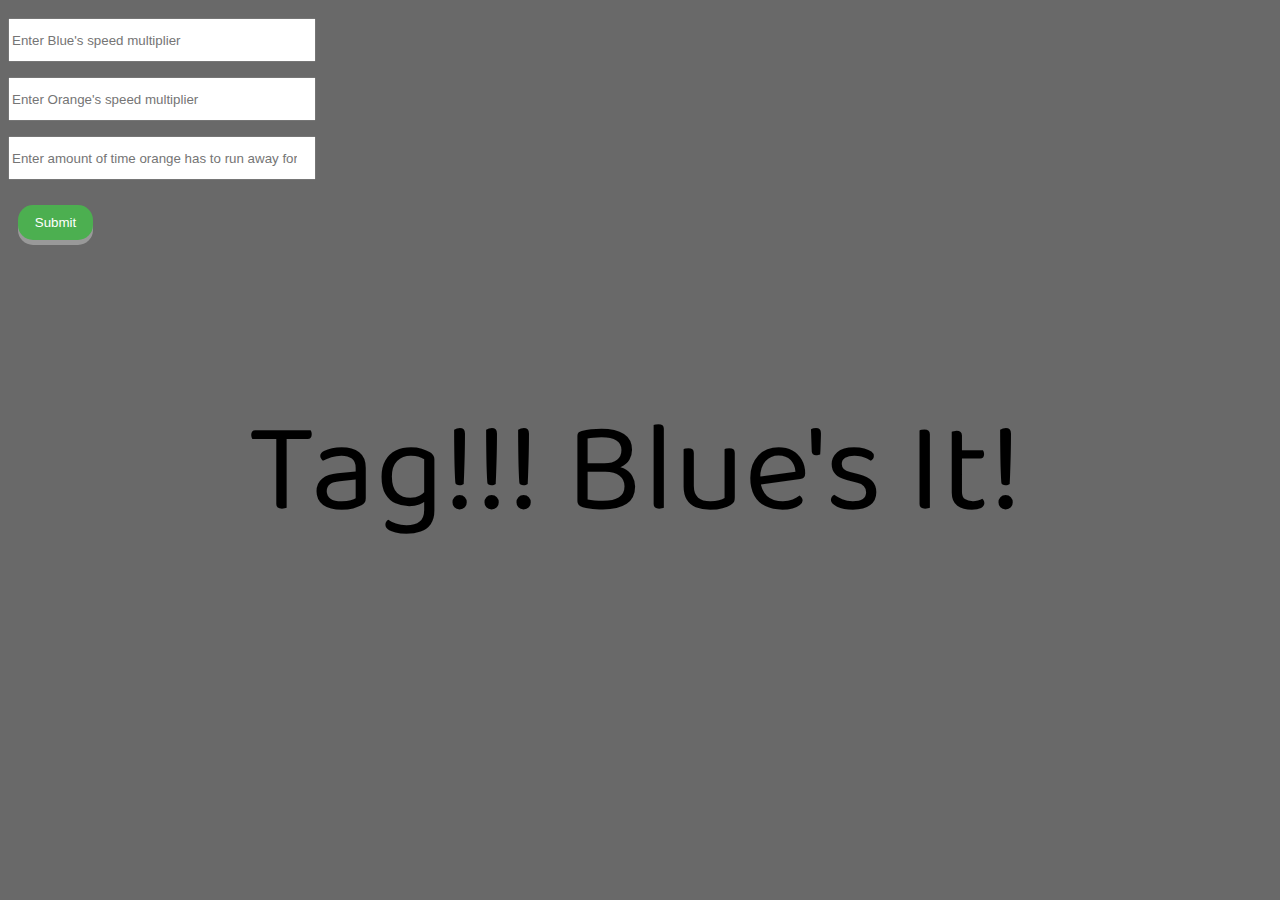
<file: index.html>
<!DOCTYPE html>
<html lang="en">

<head>
    <style>
        body {
            scroll-behavior: smooth;
        }

        ::-webkit-scrollbar {
            display: none;
        }

        input {
            width: 300px;
            height: 20px;
            padding-top: 10px;
            padding-bottom: 10px;
            margin-top: 10px;
            margin-bottom: 5px;
        }

        button {
            width: 75px;
            margin-top: 20px;
            margin-left: 10px;
            padding: 10px;
            display: inline-block;
            cursor: pointer;
            color: #fff;
            background-color: #4caf50;
            border: none;
            border-radius: 15px;
            box-shadow: 0 5px #999;
            transition-duration: 0.4s;
        }

        button:hover {
            background-color: #f44336;
        }

        button:active {
            background-color: #3e8141;
            box-shadow: 0 2px #666;
            transform: translateY(4px);
        }

        #happyfathersday {
            font-size: 8rem;
            margin-left: 19%;
            font-family: 'Baloo Da 2', serif;
        }

        h1 {
            font-family: 'Baloo Da 2', serif;
        }
    </style>
    <link
        href="https://fonts.googleapis.com/css2?family=Baloo+Da+2:wght@400;500;600;700;800&family=Josefin+Slab:ital,wght@0,400;0,600;1,300;1,400;1,600&family=Mulish:ital,wght@0,300;0,400;0,500;1,300;1,400;1,500&display=swap"
        rel="stylesheet">

    <meta charset="UTF-8">
    <meta name="viewport" content="width=device-width, initial-scale=1.0">
    <title>Tag!</title>
</head>

<body id="body" style="background-color: #696969;">

    <input type="number" placeholder="Enter Blue's speed multiplier              ">
    <br>
    <input type="number" placeholder="Enter Orange's speed multiplier            ">
    <br>
    <input type="number" placeholder="Enter amount of time orange has to run away for">
    <br>
    <button id="submit" onclick="init()">Submit</button>

    <p id="happyfathersday">Tag!!! Blue's It!</p>


    <canvas id="canvas" width="2000px" height="945px"
        style="background-image: url(bckground.png); display: none;"></canvas>

    <h1 style="display: none;"></h1>

    <script src="https://ajax.googleapis.com/ajax/libs/jquery/3.7.1/jquery.min.js"></script>
    <script>

        var timeLeft = 60;
        var youspeed = 5;
        var mespeed = 5;

        function init() {
            var inputs = document.getElementsByTagName("input")
            timeLeft = parseInt(inputs[2].value);
            youspeed = youspeed * parseFloat(inputs[0].value);
            mespeed = mespeed * parseFloat(inputs[1].value);
            for (let i = 0; i < 3; i++) {
                inputs[i].style.display = 'none';
                document.getElementsByTagName('br')[i].style.display = 'none';
            }
            document.getElementById('submit').style.display = 'none';
            document.getElementById('canvas').style.display = 'block';
            document.getElementById('happyfathersday').style.display = 'none';
            runGame();
        }

        function runGame() {
            var canvas = document.getElementById('canvas');

            canvas.style.width = document.documentElement.clientWidth - 8 + 'px';
            canvas.style.height = document.documentElement.clientHeight - 10 + 'px';

            var ctx = canvas.getContext("2d");
            var youx = 200;
            var youy = 200;
            var mex = screen.width - 100;
            var mey = window.innerHeight - 100;

            ctx.fillStyle = "blue";
            ctx.beginPath();
            // for the arc function, the coordinates (x, y) are for the center of the circle
            ctx.arc(youx, youy, 40, 90, Math.PI * 2, true);
            ctx.fill();


            ctx.fillStyle = "orange";
            ctx.beginPath();
            ctx.arc(mex, mey, 40, 90, Math.PI * 2, true);
            ctx.fill();

            setInterval(() => {
                ctx.strokeStyle = "Turquoise";
                ctx.lineWidth = 3;
                ctx.beginPath();
                ctx.moveTo(screen.width, window.innerHeight);
                ctx.lineTo(screen.width, 0);
                ctx.moveTo(screen.width, window.innerHeight);
                ctx.lineTo(0, window.innerHeight);
                ctx.stroke();
            }, 100);



            let gameOver = setInterval(() => {
                if (mex < youx + 80 && mex > youx - 80 && mey < youy + 80 && mey > youy - 80) {
                    alert("Game Over")
                    alert("The winner is ...")
                    alert("Blueeeee!!!!")
                    console.log("Blue Wins!!!")
                    clearInterval(gameOver)
                    clearInterval(timer)
                    document.getElementsByTagName('h1')[0].style.display = 'block';
                    document.getElementsByTagName('h1')[0].innerText = 'Blue Wins';
                    document.getElementsByTagName('h1')[0].style.color = 'blue';
                }
            }, 1);

            let timer = setInterval(() => {
                if (timeLeft == 1) {
                    alert("Time's Up")
                    alert("Game Over")
                    alert("The winner is ...")
                    alert("Orangeeeee!!!!")
                    console.log("Orange Wins!!!")
                    clearInterval(gameOver)
                    clearInterval(timer)
                    document.getElementsByTagName('h1')[0].style.display = 'block';
                    document.getElementsByTagName('h1')[0].innerText = 'Orange Wins';
                    document.getElementsByTagName('h1')[0].style.color = 'Orange';
                } else {
                    timeLeft -= 1
                }
            }, 1000);

            // button --> keycode
            // left --> 37
            // right --> 39
            // up --> 38
            // down --> 40
            // clearReact(x,y,w,h)
            // arc(x, y, r, start angle, # of radians, (counter)clockwise), true => clockwise, flase => counterclockwise

            const keysDown = {};
            let loopintervalBlue;
            let loopintervalOrange;
            let interval = 10;
            let bluekeys = ['ArrowUp', 'ArrowLeft', 'ArrowRight', 'ArrowDown'];
            let orangekeys = ['w', 'a', 's', 'd'];


            function areNonePressed(keys) {
                return keys.every(key => !keysDown[key]);
                // key is the object in the list that is checked in keysDown. We're just trying to see if the item exists in keysDown
            }

            $("body").on('keyup', function (e) {
                delete keysDown[e.key];


                if (areNonePressed(orangekeys) && loopintervalOrange) {
                    clearInterval(loopintervalOrange);
                    loopintervalOrange = null;
                }
            });

            $("body").on('keyup', function (e) {
                delete keysDown[e.key];

                // Stop loop if no keys are being held
                if (areNonePressed(bluekeys) && loopintervalBlue) {
                    clearInterval(loopintervalBlue);
                    loopintervalBlue = null;
                }

            });

            $("body").on('keydown', function (button) {
                keysDown[button.key] = true;

                if (!loopintervalOrange) {
                    loopintervalOrange = setInterval(() => {

                        ctx.clearRect(mex - 40, mey - 40, 80, 80);

                        // left
                        if (keysDown['a'] && mex > 40) {
                            mex -= mespeed;
                        }
                        // up
                        if (keysDown['w'] && mey > 40) {
                            mey -= mespeed;
                        }
                        // right
                        if (keysDown['d'] && mex < screen.width - 40) {
                            mex += mespeed;
                        }
                        // down
                        if (keysDown['s'] && mey < window.innerHeight - 40) {
                            mey += mespeed;
                        }

                        ctx.fillStyle = "orange"
                        ctx.beginPath();
                        ctx.arc(mex, mey, 40, 90, Math.PI * 2, true);
                        ctx.fill();

                    }, interval);
                }

            });

            // BLUE
            $("body").on('keydown', function (button) {
                keysDown[button.key] = true;

                if (!loopintervalBlue) {
                    loopintervalBlue = setInterval(() => {

                        ctx.clearRect(youx - 40, youy - 40, 80, 80);

                        // left
                        if (keysDown['ArrowLeft'] && youx > 40) {
                            youx -= youspeed;
                        }
                        // up
                        if (keysDown['ArrowUp'] && youy > 40) {
                            youy -= youspeed;
                        }
                        // right
                        if (keysDown['ArrowRight'] && youx < screen.width - 40) {
                            youx += youspeed;
                        }
                        // down
                        if (keysDown['ArrowDown'] && youy < window.innerHeight - 40) {
                            youy += youspeed;
                        }

                        ctx.fillStyle = "blue";
                        ctx.beginPath();
                        ctx.arc(youx, youy, 40, 90, Math.PI * 2, true);
                        ctx.fill();


                    }, interval);
                }
            });
        }



    </script>
</body>

</html>
</file>
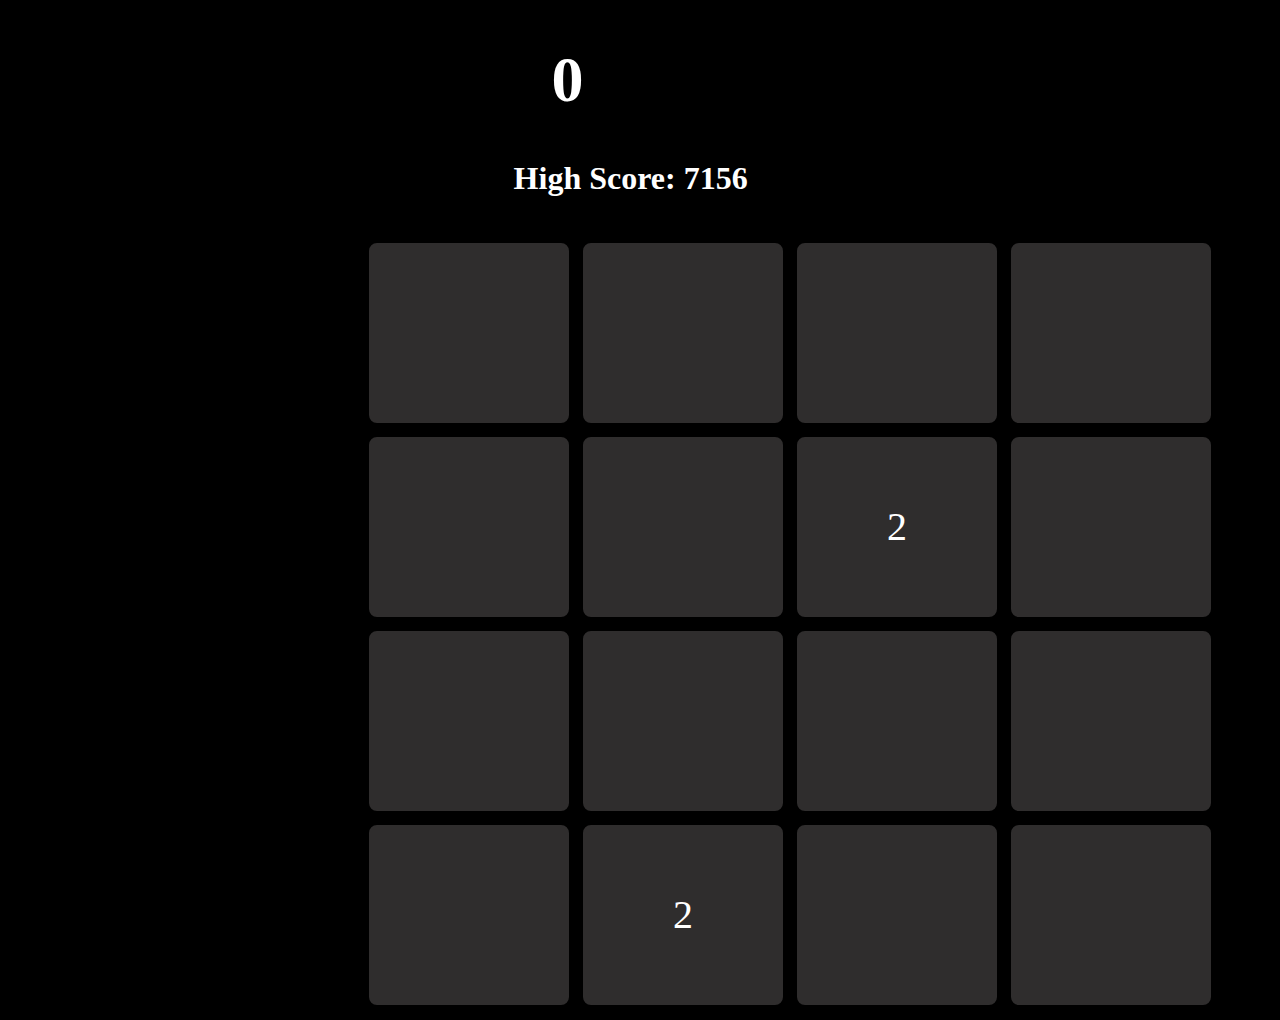
<file: Games/2048/index.html>
<!DOCTYPE html>
<html lang="en">

<head>
    <style>
        body{
            background-color: black;
        }

        h1 {
            margin-left: 43%;
            font-size: 400%;
            color: white;
        }

        h2{
            margin-left: 40%;
            font-size: 200%;
            color: white;
        }

        #grid-container {
            margin-left: 28%;
            margin-top: 1%;
            display: inline-grid;
            grid-template-columns: auto auto auto auto;
            grid-template-rows: auto auto auto auto;
            background-color: rgb(0, 0, 0);
            justify-items: center;
            align-items: center;
        }

        .grid-item {
            border: 7px solid black;
            color: white;
            background-color: rgb(47, 45, 45);
            border-radius: 15px;
            font-size: 40px;
            width: 200px;
            height: 180px;
            text-align: center;
            line-height: 450%;
        }

    </style>
    <meta charset="UTF-8">
    <meta name="viewport" content="width=device-width, initial-scale=1.0">
    <title>2048</title>
</head>

<body onkeydown="upDownLeftRight(event)">
    <h1 id="score">2048</h1>
    <h2>High Score: 7156</h2>
    <div id="grid-container">
        <div id="0,0" class="grid-item"></div>
        <div id="0,1" class="grid-item"></div>
        <div id="0,2" class="grid-item"></div>
        <div id="0,3" class="grid-item"></div>
        <div id="1,0" class="grid-item"></div>
        <div id="1,1" class="grid-item"></div>
        <div id="1,2" class="grid-item"></div>
        <div id="1,3" class="grid-item"></div>
        <div id="2,0" class="grid-item"></div>
        <div id="2,1" class="grid-item"></div>
        <div id="2,2" class="grid-item"></div>
        <div id="2,3" class="grid-item"></div>
        <div id="3,0" class="grid-item"></div>
        <div id="3,1" class="grid-item"></div>
        <div id="3,2" class="grid-item"></div>
        <div id="3,3" class="grid-item"></div>
    </div>

    <script src="script.js"></script>
    <script src="https://ajax.googleapis.com/ajax/libs/jquery/3.7.1/jquery.min.js"></script>
</body>

</html>
</file>
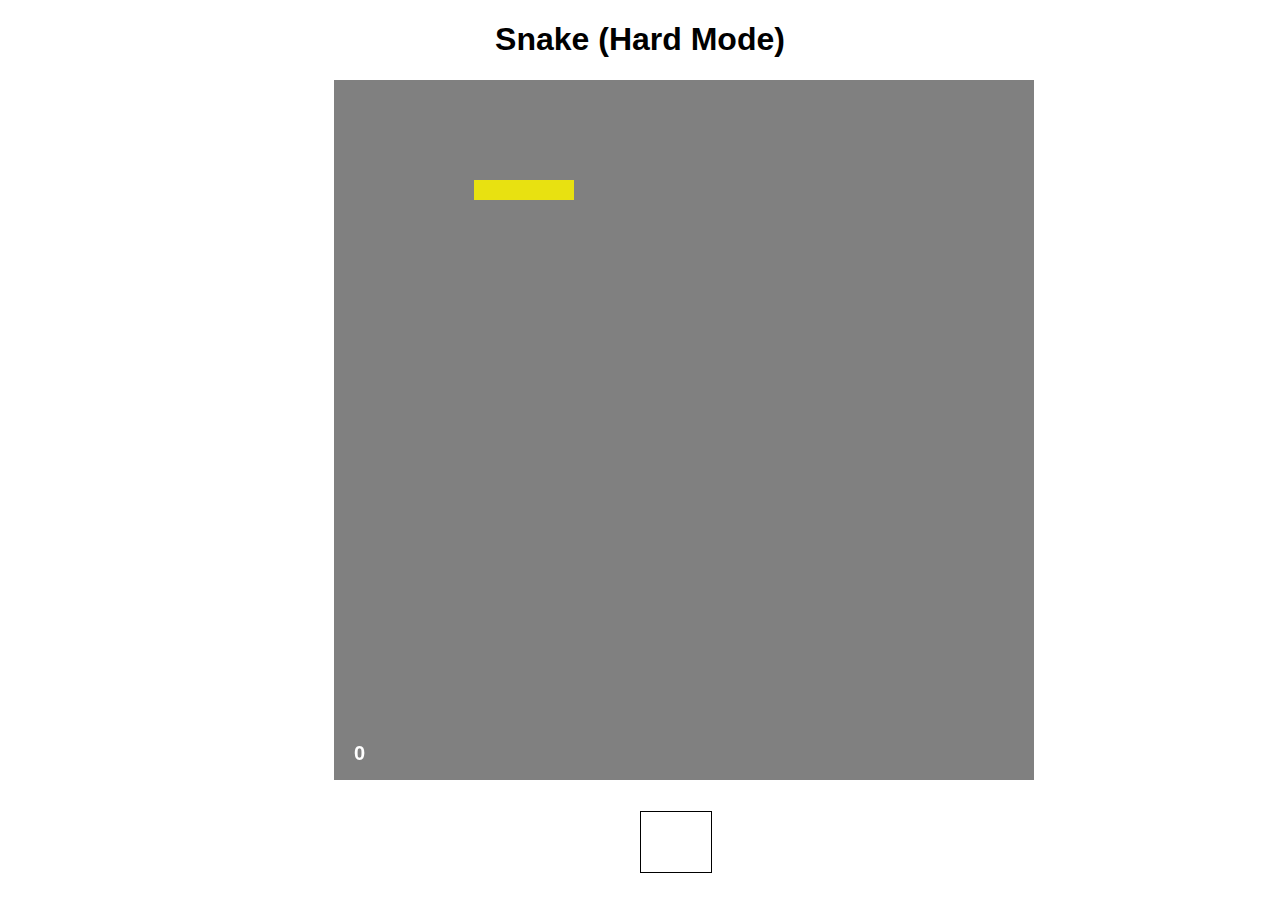
<file: game.html>
<!-- based on Chris Deleon's video: https://www.youtube.com/watch?v=xGmXxpIj6vs -->

<!DOCTYPE html>
<html>
  <head>
    <meta charset="utf-8">
    <meta name="viewport" content="width=device-width">
    <title>Difficult Snake</title>
    <link href="style.css" rel="stylesheet" type="text/css"/>
  </head>
  <body>

    <h1> Snake (Hard Mode) </h1>

    <button style="visibility: hidden;" onclick="reload();">Play Again</button>
    <canvas id = "mycanvas"></canvas>
    <br>
    <br>
    <div style="margin-left:50%;padding: 30px 30px 30px 30px; width: 10px;border: 1px solid black;">
      <span id="arrows"></span>
    </div>
    <script src="helper.js"></script>
    <script src="script.js"></script>
    
  </body>
</html>
</file>
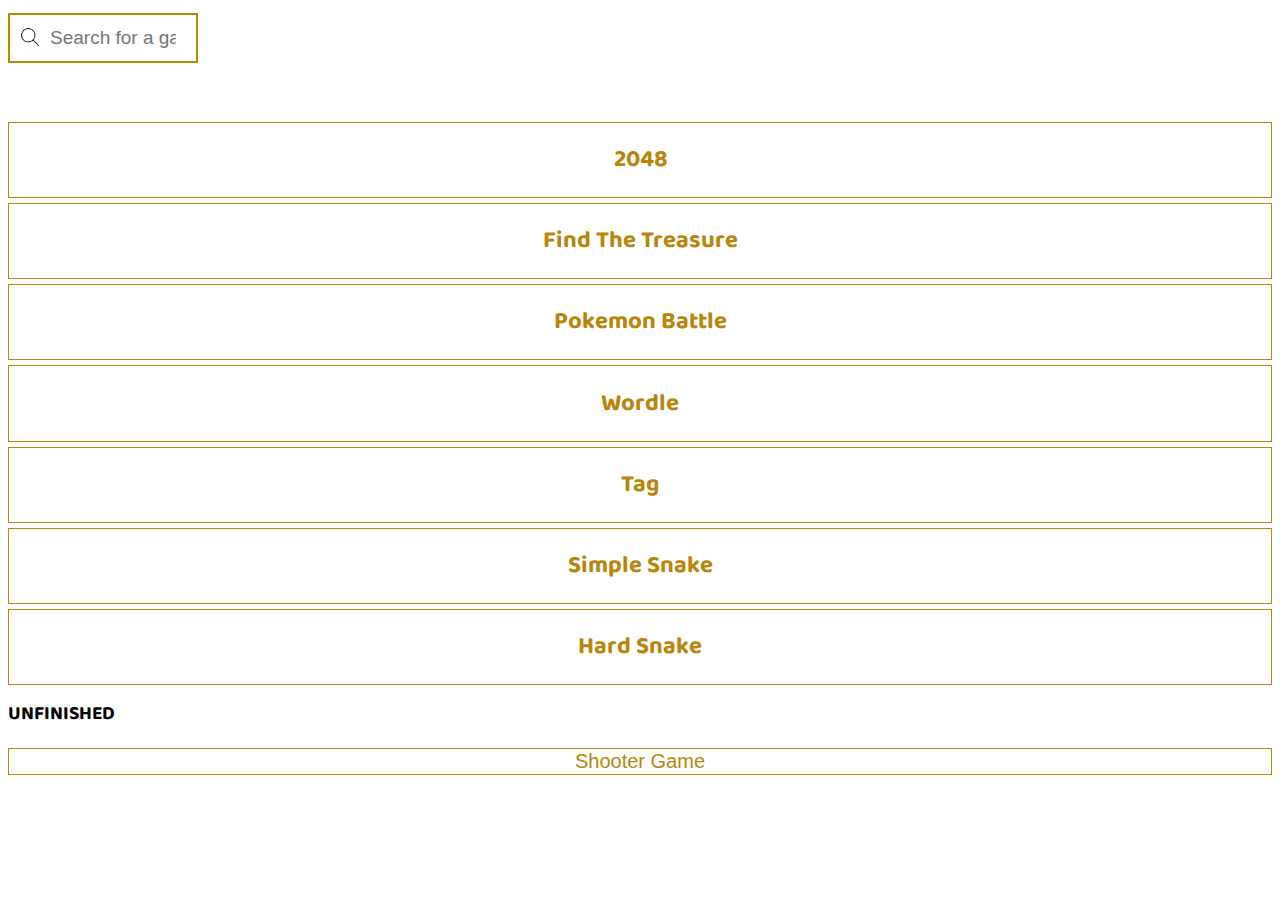
<file: games.html>
<!DOCTYPE html>
<html lang="en">

<head>
    <meta charset="UTF-8">
    <meta name="viewport" content="width=device-width, initial-scale=1.0">
    <link href='https://fonts.googleapis.com/css?family=Baloo Da 2' rel='stylesheet'>
    <title>Document</title>
    <style>
        body::-webkit-scrollbar {
            display: none;
        }
        #buttons{
            cursor: pointer;
        }
        form{
            color: darkgoldenrod;
            background: none;
            font-size: 20px;
            font-family: 'Baloo Da 2';
        }

        form input{
            background-image: url(searchIcon.png);
            background-position: 10px 12px;
            background-size: 20px 20px;
            background-repeat: no-repeat;
            border: 2px solid darkgoldenrod;
            cursor: pointer;
            margin-top: 5px;
            transition: .8s;
            position: relative;
            overflow: hidden;
            width: 10%;
            font-size: larger;
            height: 180%;
            padding: 12px 20px 12px 40px;
            font-size: 95%;
        }
/*         
        form input::placeholder{
            font-size: 85%;
        } */

        form input:hover{ 
            width: 10%;
            box-shadow: 0 4px 8px 0 rgba(0, 0, 0, 0.2), 0 6px 20px 0 rgba(0, 0, 0, 0.19);
        }

        form input[type=text]:focus{
            outline: none !important;
            border: 2.5px solid darkgoldenrod;
            width: 96.5%;
            box-shadow: 0 4px 8px 0 rgba(0, 0, 0, 0.2), 0 6px 20px 0 rgba(0, 0, 0, 0.19);
        }

        h1{
            font-size: larger;
            font-family: 'Baloo Da 2';
        }
        button {
            border: 1px solid darkgoldenrod;
            color: darkgoldenrod;
            background: none;
            font-size: 20px;
            cursor: pointer;
            margin-top: 5px;
            transition: .8s;
            position: relative;
            overflow: hidden;
            width: 100%;
        }

        button:hover {
            color: #fff;
            box-shadow: 0 4px 8px 0 rgba(0, 0, 0, 0.2), 0 6px 20px 0 rgba(0, 0, 0, 0.19);
        }

        button::before {
            content: "";
            position: absolute;
            left: 0;
            width: 0%;
            height: 50%;
            background: darkgoldenrod;
            z-index: -1;
            transition: 0.8s;
            top: 0;
            height: 180%;
        }

        button:hover::before {
            width: 100%;
        }
    </style>
</head>

<body>
    <form>
        <input value="" type="text" placeholder="Search for a game..." onkeyup="lookThru()" title="Search" id="search">
      </form>      
    <br>
    <br>
    <br>
    <div id="buttons">
        <button onclick="location.href = 'C:/Users/seyth/OneDrive/Documents/Games/2048/index.html';"> <h1>2048</h1>  </button>
        <button onclick="location.href = 'C:/Users/seyth/OneDrive/Documents/Games/mapGame/choose-your-map.html';"> <h1>Find The Treasure</h1>  </button>
        <button onclick="location.href = 'C:/Users/seyth/OneDrive/Documents/Games/PokemonGameSeythShayShail/homeScreen.html';"> <h1>Pokemon Battle</h1>  </button>
        <button onclick="location.href = 'C:/Users/seyth/OneDrive/Documents/Games/Wordle/wordle.html';"> <h1>Wordle</h1>  </button>
        <button onclick="location.href = 'C:/Users/seyth/OneDrive/Documents/Games/Tag/index.html'"> <h1>Tag</h1>  </button>
        <button onclick="location.href = 'C:/Users/seyth/OneDrive/Documents/Games/snake/index.html';"> <h1>Simple Snake</h1>  </button>
        <button onclick="location.href = 'C:/Users/seyth/OneDrive/Documents/Games/ScienceElementProject/game.html';"> <h1>Hard Snake</h1>  </button>
        <h1>UNFINISHED</h1>
        <button onclick="location.href = 'C:/Users/seyth/OneDrive/Documents/Games/shooterGame/index.html'">Shooter Game</button>
        
    </div>
    <div id="val"></div>
    <script>
        function lookThru() {
            var numOfGames = document.getElementsByTagName('button').length;
            var inputVal = document.getElementById("search");
            var filter = inputVal.value.toUpperCase();
            var btn = document.getElementsByTagName('button')
            console.log('run')
               
            for (let x = 0; x < numOfGames; x++) { 
                var capsVal = btn[x].innerText.toUpperCase();    
                if (capsVal.includes(filter) == false) {
                        btn[x].style.display='none';   
                    }else{
                        btn[x].style.display = 'block';
                    }
            }
        }
    </script>
</body>

</html>
</file>
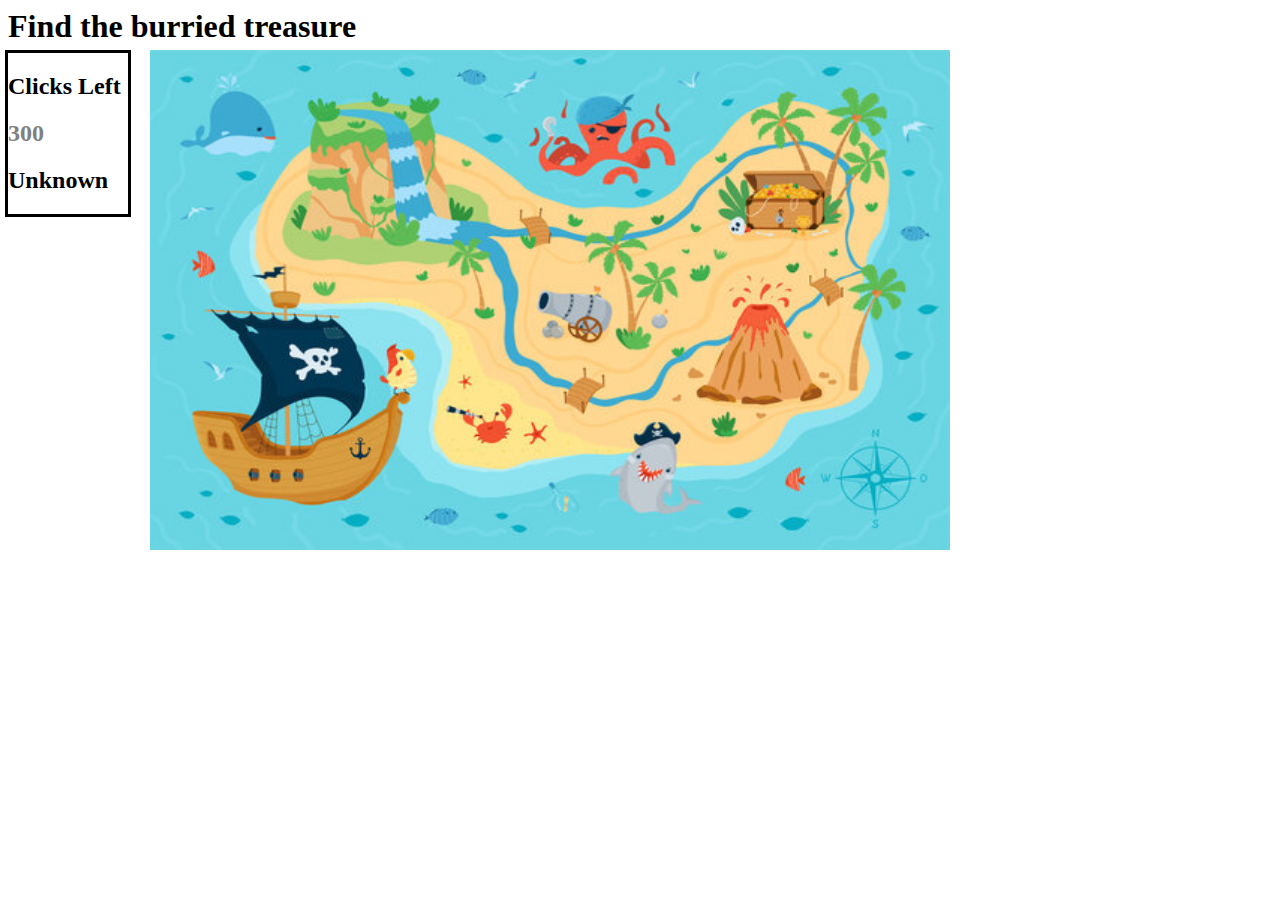
<file: treasure2.html>
<html>
    <head>
        <title>Find the burried treasure</title>
        <link rel = 'shortcut icon' type = 'image/gif' href = 'https://nostarch.com/images/treasuremap.png'></link>
        </head>
        <body>
            <h1 id="heading">Find the burried treasure</h1>
            
            <div id="text_div">
                <h2>Clicks Left</h2>
                <h2 id="remaining">300</h2>
                <h2 id="distance">Unknown</h2>
            </div>
            <img id="map" width="800" height="500" src="treasure-map.jpg"><h1 id="game-over"></h1>

            <script src="https://code.jquery.com/jquery-2.1.0.js"></script>

            <script>
                // var return_val = play();
                //while (true)
                //{
                    play();
                //}
                
                function play(){
                var getRandomNumber = function(size) {
                    return Math.floor(Math.random() * size);
                };

                var getDistance = function(event,target){
                    var diffX = event.offsetX - target.x;
                    var diffY = event.offsetY - target.y;
                    return Math.sqrt((diffX*diffX)+(diffY*diffY));
                };

                var getDistancehint = function(distance){
                    if (distance<10){
                        return "boiling hot!";
                    }else if (distance<20){
                        return "really hot!";
                    }else if (distance<40){
                        return "hot";
                    }else if (distance<80){
                        return "warm";
                    }else if (distance<160){
                        return "cold";
                    }else if (distance<360){
                        return "really cold!";
                    }else{
                        return "freezing";
                    }
                }
                var width = 800;
                var height = 500;
                var clicks = 0;

                var target = {
                    x: getRandomNumber(width),
                    y: getRandomNumber(height)
                };
                $("#text_div").offset({ top: 50, left: 5 });
                $("#text_div").width(120);
                $("#text_div").css('border-width', "3px");
                $("#text_div").css('border-color', "black");
                $("#text_div").css('border-style', "solid");
                $("#remaining").css("color", "gray");
                $("#map").offset({ top: 50, left: 150});
                $("#map").css('float','left');
                $("#map").click(function(event){
                    clicks++;
                    console.log(clicks)

                    var distance = getDistance(event, target);

                    var distancehint = getDistancehint(distance);
                    
                    if (distancehint == "boiling hot!" || distancehint == "really hot!")
                    {
                        $("#distance").css("color", "red");
                    } else if (distancehint == "really cold!" || distancehint == "freezing")
                    {
                        $("#distance").css("color", "blue");
                    } else {
                        $("#distance").css("color", "black");
                    }
                    $("#distance").text(distancehint);

                    //var retry = false;
                    if(distance < 8){
                        alert("You found the treasure in " + clicks + " clicks!");
                        clicks=0;
                        target = {
                            x: getRandomNumber(width),
                            y: getRandomNumber(height)
                        };
                        $("#distance").text("Unknown").css("color","black");

                        //  retry = confirm("do you wat to try again")
                    };
                    /*if (retry){
                        retry1();
                    }else{
                        $("body").css("display","none").append("Play againg soon");
                    };*/
                    if(clicks == 300){
                        $("#map").fadeOut(3000)
                        //$("#game-over").text("game over!");
                        // $("#distance").fadeOut(300);
                        $("#map").fadeOut(300);
                        //$("#heading").fadeOut(300);
                        alert("Game Over!! Press OK to restart");
                        clicks=0;
                        target = {
                            x: getRandomNumber(width),
                            y: getRandomNumber(height)
                        };
                        $("#map").fadeIn(1500);
                        $("#distance").text("Unknown").css("color","black");
                    }
                    $("#remaining").text(300 - clicks);
                });};
            </script>
        </body>
    </html>
</file>
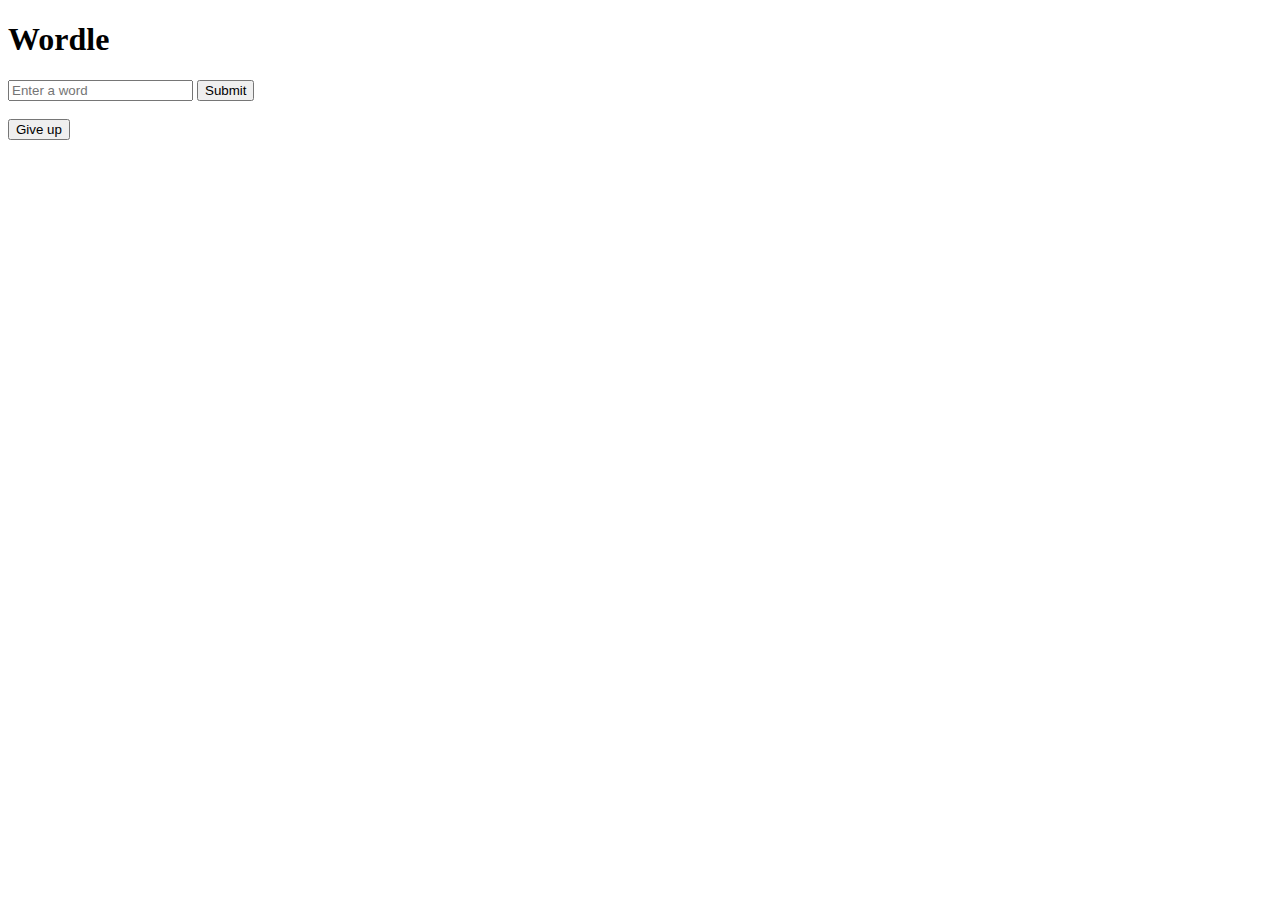
<file: wordle.html>
<!DOCTYPE html>
<html lang="en">
<head>
    <meta charset="UTF-8">
    <meta http-equiv="X-UA-Compatible" content="IE=edge">
    <meta name="viewport" content="width=device-width, initial-scale=1.0">
    <title>Wordle</title>
    <style>
        #wordle-input{
            margin-bottom: 10px;
        }
        #word-display{
            display: grid;
            grid-template-columns: auto auto auto auto auto;
            grid-row: inherit;
            background-color: white;
            padding: 10px;
            width: 25%;
            margin-left: 35%;
            color:rgb(71, 71, 71);
            text-emphasis: bold;
        }
        .grid-element {
            background-color: rgba(255, 255, 255, 0);
            border: 4px solid white;
            font-size: 45px;
            height: 80px;
            text-align: center;
        }        
    </style>
    <script src="wordle-La.js"></script>
    <script src="wordle-Ta.js"></script>
</head>
<body onkeydown="run(event)" id="body">
    <h1>Wordle</h1>
    <h2 id="word"></h2>
    <div id="wordle-input">
        <input type="text" id="word-input" placeholder="Enter a word">
        <button id="submit-btn">Submit</button>
        <br><br>

        <button onclick="end()">Give up</button>
    </div>

    <div id="word-display">

    </div>

    <script>
        var wordInput = document.getElementById("word-input");
        var submitBtn = document.getElementById("submit-btn");
        var wordDisplay = document.getElementById("word-display");
        var wordTry = 0;
        var wordsInput = ["     ", "     ", "     ", "     ", "     ", "     "]
        var libs = [words, wordsTa]
        var lib = libs[Math.floor(Math.random() * libs.length)]
        var chosenWord = lib[Math.floor(Math.random() * lib.length)];
        //document.getElementById("word").innerHTML= chosenWord;
        function end() {
            wordTry == 6
            alert('you lose the word was ' + chosenWord + '!')
//Make this part work (play again)

                            // var playAgin = confirm('play again?');
                            // if (playAgin == true) {
                            //     wordsInput = ["     ", "     ", "     ", "     ", "     ", "     "];
                            //     wordTry = 0;
                                
                            // }else{
                            //     document.getElementById('body').innerHTML = '';
                            //     alert('Thanks for playing, reload the page to play again.')
                            // }
        }
        function run(event) {
            let key = event.key;
            if (key == 'Enter') {
                submitBtn.click();
            }
        }
        submitBtn.addEventListener("click", function() {
            var wordInputVal = wordInput.value;        
            if(wordInputVal.length != 5){
                alert('please enter a 5 letter word');
                return;
            }
            if (words.includes(wordInputVal.trim()) == false && wordsTa.includes(wordInputVal.trim()) == false) {
                alert('Invalid Word')
                wordInput.value="";
                return;
            }else{
                word = wordInput.value.trim();

                wordInput.value = '';

                wordsInput[wordTry] = word
            
                wordTry ++
                
                displayWord();
            setTimeout(() => {
                if (wordTry == 6) {
                    end(); 
                }
            }, 500);
            }
        });
        
        
        function removeAllChildNodes(parent) {
                while (parent.firstChild) {
                    parent.removeChild(parent.firstChild);
                }
        }

        function displayWord() {

            removeAllChildNodes(wordDisplay)

            for (let wordIdx=0; wordIdx < wordsInput.length; wordIdx++) {
                word = wordsInput[wordIdx]
                var letters = word.split('')

                for (let colIdx = 0; colIdx < letters.length; colIdx ++) {
                    letter = letters[colIdx]
                    var gridElem = document.createElement("div");
                    gridElem.className="grid-element";
                    var color = 'lightgrey'
                    if (word[colIdx] == chosenWord[colIdx]) {
                            color = 'yellowgreen'
                    // } else if (substringFind(word[colIdx], chosenWord) == 'subinstring') {
                    } else if (chosenWord.search(word[colIdx]) != -1) {
                            color = 'yellow'
                    }
                    gridElem.innerHTML = letter;
                    gridElem.style.backgroundColor = color
                    wordDisplay.appendChild(gridElem);
                };
                
                if (word == chosenWord) {
                    alert('you solved it')
            }
            

        }
    }
    </script>
</body>
</html>
</file>
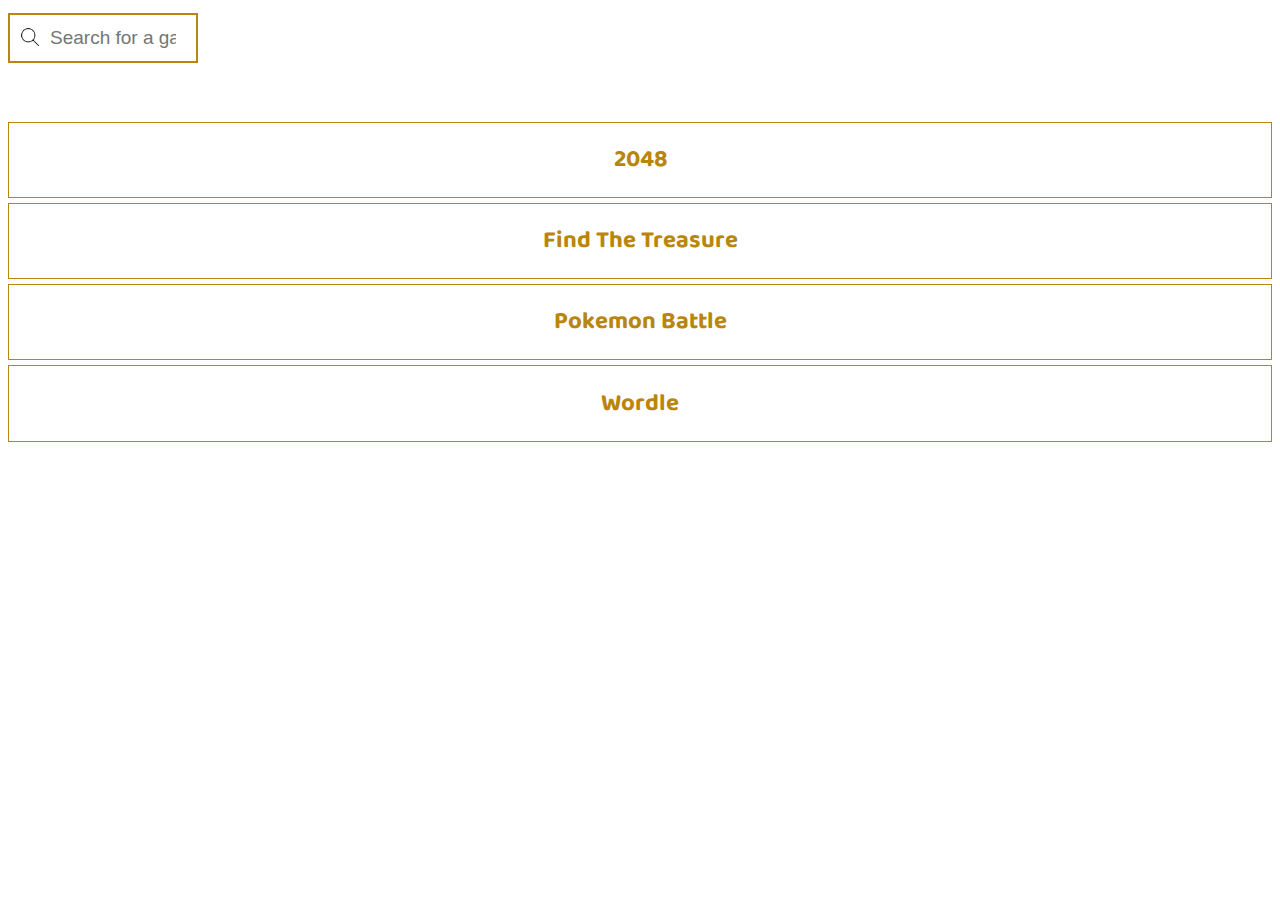
<file: Games/games.html>
<!DOCTYPE html>
<html lang="en">

<head>
    <meta charset="UTF-8">
    <meta name="viewport" content="width=device-width, initial-scale=1.0">
    <link href='https://fonts.googleapis.com/css?family=Baloo Da 2' rel='stylesheet'>
    <link rel="stylesheet" href="https://cdnjs.cloudflare.com/ajax/libs/font-awesome/5.13.0/css/all.min.css">
    <title>Document</title>
    <style>
        #buttons{
            cursor: pointer;
        }
        form{
            color: darkgoldenrod;
            background: none;
            font-size: 20px;
            font-family: 'Baloo Da 2';
        }

        form input{
            background-image: url(searchIcon.png);
            background-position: 10px 12px;
            background-size: 20px 20px;
            background-repeat: no-repeat;
            border: 2px solid darkgoldenrod;
            cursor: pointer;
            margin-top: 5px;
            transition: .8s;
            position: relative;
            overflow: hidden;
            width: 10%;
            font-size: larger;
            height: 180%;
            padding: 12px 20px 12px 40px;
            font-size: 95%;
        }
/*         
        form input::placeholder{
            font-size: 85%;
        } */

        form input:hover{ 
            width: 10%;
            box-shadow: 0 4px 8px 0 rgba(0, 0, 0, 0.2), 0 6px 20px 0 rgba(0, 0, 0, 0.19);
        }

        form input[type=text]:focus{
            outline: none !important;
            border: 2.5px solid darkgoldenrod;
            width: 96.5%;
            box-shadow: 0 4px 8px 0 rgba(0, 0, 0, 0.2), 0 6px 20px 0 rgba(0, 0, 0, 0.19);
        }

        h1{
            font-size: larger;
            font-family: 'Baloo Da 2';
        }
        button {
            border: 1px solid darkgoldenrod;
            color: darkgoldenrod;
            background: none;
            font-size: 20px;
            cursor: pointer;
            margin-top: 5px;
            transition: .8s;
            position: relative;
            overflow: hidden;
            width: 100%;
        }

        button:hover {
            color: #fff;
            box-shadow: 0 4px 8px 0 rgba(0, 0, 0, 0.2), 0 6px 20px 0 rgba(0, 0, 0, 0.19);
        }

        button::before {
            content: "";
            position: absolute;
            left: 0;
            width: 0%;
            height: 50%;
            background: darkgoldenrod;
            z-index: -1;
            transition: 0.8s;
            top: 0;
            height: 180%;
        }

        button:hover::before {
            width: 100%;
        }
    </style>
</head>

<body>
    <form>
        <input value="" type="text" placeholder="Search for a game..." onkeyup="lookThru()" title="Search" id="search">
      </form>      
    <br>
    <br>
    <br>
    <div id="buttons">
        <button onclick="location.href = 'C:/Users/seyth/OneDrive/Documents/Games/2048/index.html';"> <h1>2048</h1>  </button>
        <button onclick="location.href = 'C:/Users/seyth/OneDrive/Documents/Games/mapGame/choose-your-map.html';"> <h1>Find The Treasure</h1>  </button>
        <button onclick="location.href = 'C:/Users/seyth/OneDrive/Documents/Games/PokemonGameSeythShayShail/homeScreen.html';"> <h1>Pokemon Battle</h1>  </button>
        <button onclick="location.href = 'C:/Users/seyth/OneDrive/Documents/Games/Wordle/wordle.html';"> <h1>Wordle</h1>  </button>
    </div>
    <div id="val"></div>
    <script>
        function lookThru() {
            var numOfGames = 4;
            var inputVal = document.getElementById("search");
            var filter = inputVal.value.toUpperCase();
            var btn = document.getElementsByTagName('button')
            console.log('run')
               
            for (let x = 0; x < numOfGames; x++) { 
                var capsVal = btn[x].innerText.toUpperCase();    
                if (capsVal.includes(filter) == false) {
                        btn[x].style.display='none';   
                    }else{
                        btn[x].style.display = 'block';
                    }
            }
        }
    </script>
</body>

</html>
</file>
<file: style.css>
body{
    text-align: center;
    font-family: Arial, Helvetica, sans-serif;
    background-color: white; 
  }
  
  /* Optional button styling */ 
  #start-playing {
    cursor: pointer;
    position: absolute;
    left: 40%;
    top: 20%;
    z-index: 5;
}

    button{
    padding:10px;
    display:inline-block;
    cursor:pointer;
    color:#fff;
    background-color:#4caf50;
    border:none;
    border-radius:15px;
    box-shadow:0 5px #999;
    transition-duration:0.4s;
    }
    button:hover{
    background-color:#f44336;
    }
    button:active{
    background-color:#3e8141;
    box-shadow:0 2px #666;
    transform:translateY(4px);
    }
  
  .hidden{
    display:none;
  }
</file>
